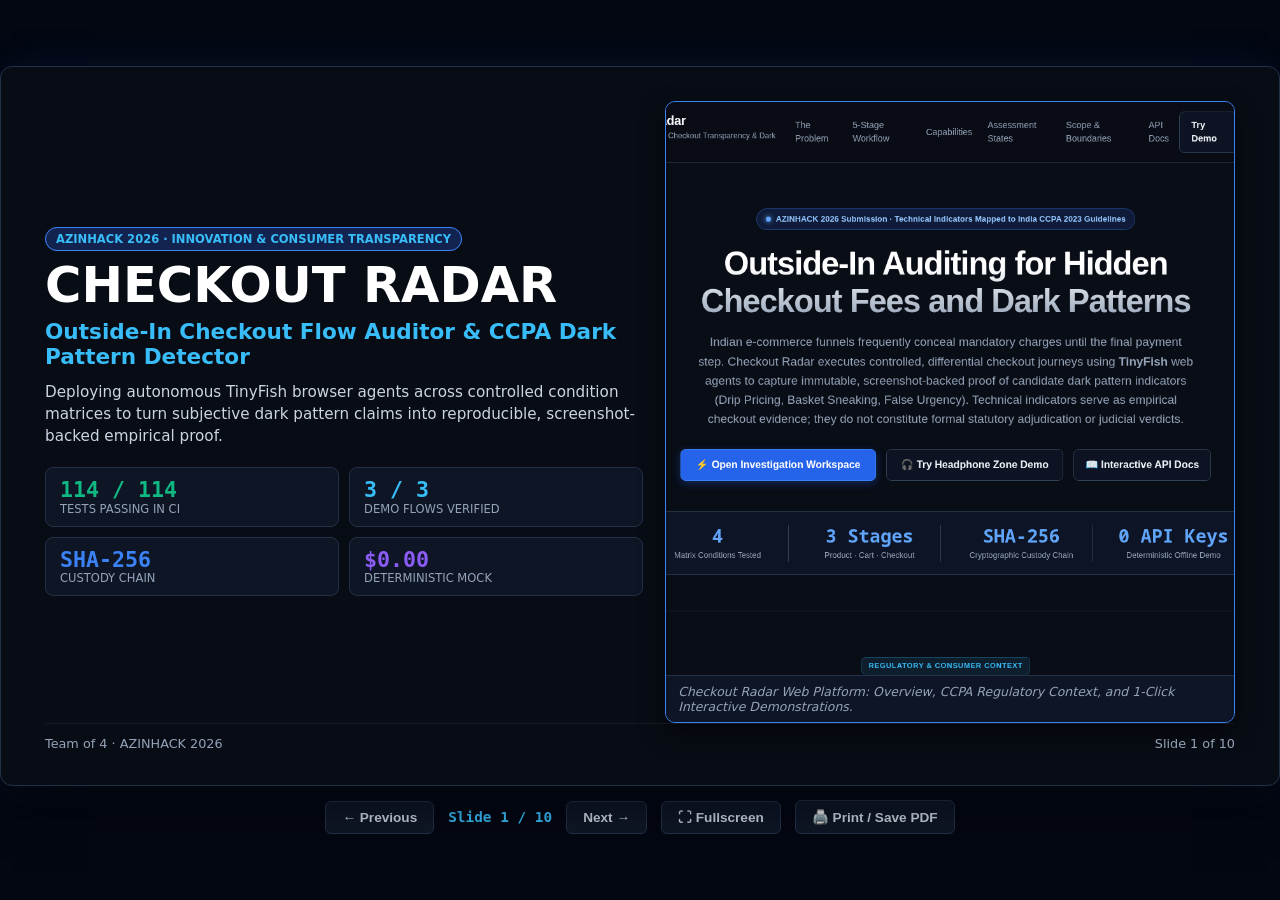
<file: docs/pitch/index.html>
<!DOCTYPE html>
<html lang="en">
<head>
    <meta charset="UTF-8">
    <meta name="viewport" content="width=device-width, initial-scale=1.0">
    <title>Checkout Radar — Pitch Deck (AZINHACK 2026)</title>
    <style>
        :root {
            --bg: #080c14;
            --card-bg: #0e1626;
            --surface-elevated: #162238;
            --border: #233148;
            --accent-blue: #3b82f6;
            --accent-cyan: #38bdf8;
            --accent-emerald: #10b981;
            --accent-coral: #ef4444;
            --accent-amber: #f59e0b;
            --accent-purple: #8b5cf6;
            --text-white: #ffffff;
            --text-light: #cbd5e1;
            --text-muted: #94a3b8;
            --font-sans: system-ui, -apple-system, BlinkMacSystemFont, "Segoe UI", Roboto, sans-serif;
            --font-mono: "SF Mono", "Fira Code", monospace;
        }

        * {
            box-sizing: border-box;
            margin: 0;
            padding: 0;
        }

        body {
            background-color: #030712;
            color: var(--text-light);
            font-family: var(--font-sans);
            display: flex;
            flex-direction: column;
            align-items: center;
            justify-content: center;
            min-height: 100vh;
            overflow-x: hidden;
        }

        .deck-wrapper {
            width: 100%;
            max-width: 1333px;
            aspect-ratio: 16 / 9;
            background-color: var(--bg);
            border: 1px solid var(--border);
            border-radius: 12px;
            box-shadow: 0 25px 50px -12px rgba(0, 0, 0, 0.7), 0 0 40px rgba(59, 130, 246, 0.1);
            position: relative;
            overflow: hidden;
            display: flex;
            flex-direction: column;
        }

        .slide {
            display: none;
            flex-direction: column;
            height: 100%;
            padding: 34px 44px;
            position: relative;
        }

        .slide.active {
            display: flex;
            animation: fadeIn 0.25s ease-out forwards;
        }

        @keyframes fadeIn {
            from { opacity: 0; transform: translateY(6px); }
            to { opacity: 1; transform: translateY(0); }
        }

        .slide-tag {
            font-size: 0.78rem;
            font-weight: 700;
            letter-spacing: 0.1em;
            color: var(--accent-cyan);
            text-transform: uppercase;
            margin-bottom: 4px;
        }

        .slide-title {
            font-size: 2rem;
            font-weight: 800;
            color: var(--text-white);
            line-height: 1.15;
            margin-bottom: 4px;
        }

        .slide-subtitle {
            font-size: 0.95rem;
            color: var(--text-muted);
            margin-bottom: 18px;
        }

        .split-layout {
            display: grid;
            grid-template-columns: 1.05fr 1fr;
            gap: 22px;
            flex: 1;
            min-height: 0;
        }

        .grid-3 {
            display: grid;
            grid-template-columns: repeat(3, 1fr);
            gap: 18px;
            flex: 1;
            min-height: 0;
        }

        .grid-4 {
            display: grid;
            grid-template-columns: repeat(4, 1fr);
            gap: 14px;
        }

        .card {
            background-color: var(--card-bg);
            border: 1px solid var(--border);
            border-radius: 10px;
            padding: 18px;
            display: flex;
            flex-direction: column;
        }

        .card-tag {
            font-size: 0.75rem;
            font-weight: 700;
            margin-bottom: 4px;
            letter-spacing: 0.05em;
        }

        .card-title {
            font-size: 1.15rem;
            font-weight: 700;
            color: var(--text-white);
            margin-bottom: 8px;
        }

        .card-desc {
            font-size: 0.9rem;
            line-height: 1.45;
            color: var(--text-light);
        }

        .card-list {
            list-style: none;
        }

        .card-list li {
            font-size: 0.88rem;
            line-height: 1.45;
            color: var(--text-light);
            margin-bottom: 8px;
            position: relative;
            padding-left: 16px;
        }

        .card-list li::before {
            content: "•";
            position: absolute;
            left: 0;
            color: var(--accent-blue);
            font-weight: bold;
        }

        .img-frame {
            background-color: var(--card-bg);
            border: 1px solid var(--accent-blue);
            border-radius: 10px;
            overflow: hidden;
            display: flex;
            flex-direction: column;
            box-shadow: 0 10px 25px rgba(0,0,0,0.5);
            height: 100%;
        }

        .img-frame img {
            width: 100%;
            height: 100%;
            object-fit: cover;
            display: block;
        }

        .img-caption {
            font-size: 0.78rem;
            color: var(--text-muted);
            padding: 8px 12px;
            background: rgba(14, 22, 38, 0.95);
            border-top: 1px solid var(--border);
            font-style: italic;
        }

        .metric-pill {
            background: var(--card-bg);
            border: 1px solid var(--border);
            border-radius: 8px;
            padding: 10px 14px;
        }

        .metric-num {
            font-family: var(--font-mono);
            font-size: 1.35rem;
            font-weight: 800;
            line-height: 1.1;
        }

        .metric-text {
            font-size: 0.72rem;
            color: var(--text-muted);
            text-transform: uppercase;
        }

        .deck-footer {
            margin-top: auto;
            display: flex;
            justify-content: space-between;
            align-items: center;
            font-size: 0.8rem;
            color: var(--text-muted);
            padding-top: 12px;
            border-top: 1px solid rgba(255, 255, 255, 0.06);
        }

        .controls-bar {
            display: flex;
            align-items: center;
            gap: 14px;
            margin-top: 14px;
        }

        .ctrl-btn {
            background-color: var(--card-bg);
            border: 1px solid var(--border);
            color: var(--text-light);
            padding: 8px 16px;
            border-radius: 6px;
            font-size: 0.85rem;
            font-weight: 600;
            cursor: pointer;
            transition: all 0.2s;
        }

        .ctrl-btn:hover {
            background-color: var(--surface-elevated);
            border-color: var(--accent-blue);
            color: var(--text-white);
        }

        .slide-counter {
            font-family: var(--font-mono);
            font-size: 0.9rem;
            color: var(--accent-cyan);
            font-weight: 600;
        }

        @media print {
            body { background: none; }
            .controls-bar { display: none; }
            .deck-wrapper { border: none; box-shadow: none; max-width: 100%; aspect-ratio: auto; }
            .slide { display: flex !important; page-break-after: always; height: 100vh; padding: 24px; background-color: #080c14 !important; }
        }
    </style>
</head>
<body>

    <div class="deck-wrapper" id="deck">

        <!-- SLIDE 1 -->
        <div class="slide active" id="slide-1">
            <div class="split-layout">
                <div style="display: flex; flex-direction: column; justify-content: center;">
                    <div style="margin-bottom: 12px;">
                        <span style="background: rgba(30, 58, 138, 0.5); border: 1px solid var(--accent-blue); color: var(--accent-cyan); font-size: 0.72rem; font-weight: 700; padding: 4px 10px; border-radius: 999px;">
                            AZINHACK 2026 · INNOVATION & CONSUMER TRANSPARENCY
                        </span>
                    </div>
                    <h1 style="font-size: 3.1rem; font-weight: 900; color: #fff; line-height: 1.05; margin-bottom: 8px;">
                        CHECKOUT RADAR
                    </h1>
                    <h2 style="font-size: 1.35rem; font-weight: 700; color: var(--accent-cyan); margin-bottom: 12px;">
                        Outside-In Checkout Flow Auditor & CCPA Dark Pattern Detector
                    </h2>
                    <p style="font-size: 0.95rem; color: var(--text-light); line-height: 1.45; margin-bottom: 20px;">
                        Deploying autonomous TinyFish browser agents across controlled condition matrices to turn subjective dark pattern claims into reproducible, screenshot-backed empirical proof.
                    </p>
                    <div style="display: grid; grid-template-columns: 1fr 1fr; gap: 10px;">
                        <div class="metric-pill">
                            <div class="metric-num" style="color: var(--accent-emerald);">114 / 114</div>
                            <div class="metric-text">Tests Passing in CI</div>
                        </div>
                        <div class="metric-pill">
                            <div class="metric-num" style="color: var(--accent-cyan);">3 / 3</div>
                            <div class="metric-text">Demo Flows Verified</div>
                        </div>
                        <div class="metric-pill">
                            <div class="metric-num" style="color: var(--accent-blue);">SHA-256</div>
                            <div class="metric-text">Custody Chain</div>
                        </div>
                        <div class="metric-pill">
                            <div class="metric-num" style="color: var(--accent-purple);">$0.00</div>
                            <div class="metric-text">Deterministic Mock</div>
                        </div>
                    </div>
                </div>

                <div class="img-frame">
                    <img src="../../screenshots/landing/01_landing_desktop_1440x900.png" alt="Checkout Radar Platform">
                    <div class="img-caption">Checkout Radar Web Platform: Overview, CCPA Regulatory Context, and 1-Click Interactive Demonstrations.</div>
                </div>
            </div>
            <div class="deck-footer">
                <div>Team of 4 · AZINHACK 2026</div>
                <div>Slide 1 of 10</div>
            </div>
        </div>

        <!-- SLIDE 2 -->
        <div class="slide" id="slide-2">
            <div class="slide-tag">1. Problem Statement</div>
            <div class="slide-title">The Hidden Fee Epidemic & The Outside-In Evidence Gap</div>
            <div class="slide-subtitle">Consumers face systemic late-stage fee disclosure without any tooling for admissible legal proof.</div>

            <div class="split-layout">
                <div style="display: flex; flex-direction: column; gap: 10px;">
                    <div class="card" style="padding: 14px 16px;">
                        <div class="card-tag" style="color: var(--accent-coral);">💸 LATE-STAGE INFLATION</div>
                        <div class="card-title" style="font-size: 1.05rem;">The Drip Pricing Trap</div>
                        <div class="card-desc">Surge fees, handling charges, and packaging costs appear only on the final payment screen after 15 minutes of checkout navigation.</div>
                    </div>
                    <div class="card" style="padding: 14px 16px;">
                        <div class="card-tag" style="color: var(--accent-amber);">⚖️ STATUTORY MANDATE</div>
                        <div class="card-title" style="font-size: 1.05rem;">CCPA 2023 Guidelines</div>
                        <div class="card-desc">Notified on 30 Nov 2023 under Consumer Protection Act 2019: Annex 1.8 strictly bans Drip Pricing; Annex 1.2 bans Basket Sneaking.</div>
                    </div>
                    <div class="card" style="padding: 14px 16px;">
                        <div class="card-tag" style="color: var(--accent-blue);">🔍 THE EVIDENCE GAP</div>
                        <div class="card-title" style="font-size: 1.05rem;">Lack of Empirical Outside-In Tooling</div>
                        <div class="card-desc">Existing compliance tools serve platform teams. Consumers, researchers, and journalists cannot capture legally admissible, reproducible proof.</div>
                    </div>
                </div>

                <div class="img-frame">
                    <img src="../../screenshots/ui-audit/03_indicators_detected_viewport_1440x900.png" alt="Drip Pricing Detected">
                    <div class="img-caption">Real Checkout Radar detection of a ₹5.00 Handling Fee concealed on product and cart pages, revealed only at checkout summary.</div>
                </div>
            </div>
            <div class="deck-footer">
                <div>Checkout Radar · AZINHACK 2026</div>
                <div>Slide 2 of 10</div>
            </div>
        </div>

        <!-- SLIDE 3 -->
        <div class="slide" id="slide-3">
            <div class="slide-tag">2. Proposed Solution</div>
            <div class="slide-title">Matched-Pair Differential Auditing Engine</div>
            <div class="slide-subtitle">Not a scraper: controlled behavioral experiments that isolate fee triggers while holding controls fixed.</div>

            <div class="grid-4" style="margin-bottom: 14px;">
                <div class="card" style="padding: 10px 14px;">
                    <div style="font-size: 0.85rem; font-weight: 700; color: var(--accent-cyan);">📍 Location</div>
                    <div style="font-size: 0.78rem; color: var(--text-light);">Tier-1 vs Tier-2/3 Pincodes</div>
                </div>
                <div class="card" style="padding: 10px 14px;">
                    <div style="font-size: 0.85rem; font-weight: 700; color: var(--accent-blue);">👤 Session</div>
                    <div style="font-size: 0.78rem; color: var(--text-light);">Fresh Guest vs Returning Profile</div>
                </div>
                <div class="card" style="padding: 10px 14px;">
                    <div style="font-size: 0.85rem; font-weight: 700; color: var(--accent-emerald);">🛒 Cart Threshold</div>
                    <div style="font-size: 0.78rem; color: var(--text-light);">Above vs Below Free-Shipping</div>
                </div>
                <div class="card" style="padding: 10px 14px;">
                    <div style="font-size: 0.85rem; font-weight: 700; color: var(--accent-purple);">⏱️ Temporal Drift</div>
                    <div style="font-size: 0.78rem; color: var(--text-light);">Time t0 vs Re-observation t1</div>
                </div>
            </div>

            <div class="split-layout">
                <div class="card">
                    <div class="card-title" style="color: var(--accent-cyan); font-size: 1.25rem;">The Cart Invariant Principle</div>
                    <ul class="card-list" style="margin-top: 6px;">
                        <li><strong>Recipe Family vs Cart Instance:</strong> Adding quantity to qualify for free shipping moves subtotal without changing unit prices.</li>
                        <li><strong>Zero False Alarms:</strong> Standard small-cart rules are correctly categorized as legitimate policies (SMALL_CART_RULE), not deceptive price discrimination.</li>
                        <li><strong>Integer Minor-Unit Math:</strong> Reconciles Subtotal + Charges + Taxes - Discounts == Payable in integer paise (₹0.01).</li>
                        <li><strong>Deterministic Diff Engine:</strong> Compares runs differing in exactly one requested dimension.</li>
                    </ul>
                </div>

                <div class="img-frame">
                    <img src="../../screenshots/ui-audit/06_real_merchant_gallery_viewport_1440x900.png" alt="3-Stage Viewports">
                    <div class="img-caption">3-Stage Visual Evidence Gallery: Product Page, Cart Drawer, and Checkout Summary with cryptographic SHA-256 digests.</div>
                </div>
            </div>
            <div class="deck-footer">
                <div>Checkout Radar · AZINHACK 2026</div>
                <div>Slide 3 of 10</div>
            </div>
        </div>

        <!-- SLIDE 4 -->
        <div class="slide" id="slide-4">
            <div class="slide-tag">3. Target Users & Use Cases</div>
            <div class="slide-title">Empowering the Consumer Protection Ecosystem</div>
            <div class="slide-subtitle">Three key personas benefiting from automated outside-in checkout transparency.</div>

            <div class="split-layout">
                <div style="display: flex; flex-direction: column; gap: 10px;">
                    <div class="card" style="padding: 14px 16px;">
                        <div class="card-tag" style="color: var(--accent-cyan);">01 · CONSUMERS & ADVOCATES</div>
                        <div class="card-title" style="font-size: 1.05rem;">1-Click NCH Grievance Filing</div>
                        <div class="card-desc">Reduces National Consumer Helpline complaint preparation from 45 minutes to 30 seconds with pre-filled CCPA citations and SHA-256 evidence links.</div>
                    </div>
                    <div class="card" style="padding: 14px 16px;">
                        <div class="card-tag" style="color: var(--accent-blue);">02 · INVESTIGATIVE JOURNALISTS</div>
                        <div class="card-title" style="font-size: 1.05rem;">Empirical Exposés & Datasets</div>
                        <div class="card-desc">Provides reproducible, exportable HTML dossiers backed by timestamped logs to expose predatory pricing, surge fees, and geographic discrimination.</div>
                    </div>
                    <div class="card" style="padding: 14px 16px;">
                        <div class="card-tag" style="color: var(--accent-emerald);">03 · ENTERPRISE COMPLIANCE</div>
                        <div class="card-title" style="font-size: 1.05rem;">Pre-Regulatory Regression Testing</div>
                        <div class="card-desc">Enables retail brands to audit their own checkout funnels and third-party plugins before regulatory scrutiny or customer backlash.</div>
                    </div>
                </div>

                <div class="img-frame">
                    <img src="../../screenshots/ui-audit/08_complaint_draft_modal_1440x900.png" alt="Complaint Draft Modal">
                    <div class="img-caption">Actionable Grievance Generation: Pre-filled National Consumer Helpline complaint draft with statutory CCPA citations and evidence links.</div>
                </div>
            </div>
            <div class="deck-footer">
                <div>Checkout Radar · AZINHACK 2026</div>
                <div>Slide 4 of 10</div>
            </div>
        </div>

        <!-- SLIDE 5 -->
        <div class="slide" id="slide-5">
            <div class="slide-tag">4. Role of Machine Learning & AI</div>
            <div class="slide-title">Hybrid Architecture: Deterministic First, AI Last</div>
            <div class="slide-subtitle">AI navigates dynamic funnels and contextualizes text; deterministic engines compute mathematical proof.</div>

            <div class="split-layout" style="grid-template-columns: 1fr 1fr;">
                <div class="card">
                    <div class="card-tag" style="color: var(--accent-cyan);">AUTONOMOUS VISION & DOM AGENT</div>
                    <div class="card-title">TinyFish Web Agent AI</div>
                    <ul class="card-list" style="margin-top: 8px;">
                        <li><strong>Complex DOM Navigation:</strong> Overcomes dynamic React, Vue, Shopify, and headless checkouts without custom site-specific scrapers.</li>
                        <li><strong>Human-Like Emulation:</strong> Solves variant selection, opens cart drawers, fills guest address forms, and handles modals.</li>
                        <li><strong>Hardened Safety Invariant:</strong> Negative prompts enforce a strict <strong>STOP BEFORE PAYMENT</strong> authorization boundary.</li>
                        <li><strong>Zero Hallucination in Pricing:</strong> Agent captures raw 1280×720 viewports and itemized DOM strings; does not invent fees.</li>
                    </ul>
                </div>

                <div class="card">
                    <div class="card-tag" style="color: var(--accent-blue);">SEMANTIC CONTEXTUALIZATION</div>
                    <div class="card-title">Schema-Guarded LLM</div>
                    <ul class="card-list" style="margin-top: 8px;">
                        <li><strong>Downstream Explanation Only:</strong> LLM never detects findings; it strictly translates candidate diffs into legal explanations.</li>
                        <li><strong>Strict Non-Judicial Filter:</strong> Regex intercepts prohibited adjudicative terms (<em>'guilty', 'unlawful'</em>) while preserving disclaimers.</li>
                        <li><strong>Evidence Grounding Engine:</strong> Rejects claims of fee absence unless substantiated by explicit <code>not_observed_verified</code> records.</li>
                        <li><strong>Resilient Fallback:</strong> If rate-limited (HTTP 429), deterministic statutory templates ensure 100% compliant outputs.</li>
                    </ul>
                </div>
            </div>
            <div class="deck-footer">
                <div>Checkout Radar · AZINHACK 2026</div>
                <div>Slide 5 of 10</div>
            </div>
        </div>

        <!-- SLIDE 6 -->
        <div class="slide" id="slide-6">
            <div class="slide-tag">5. Proposed Technical Approach</div>
            <div class="slide-title">8-Stage Forensic Pipeline & Append-Only Architecture</div>
            <div class="slide-subtitle">End-to-end data flow with integer minor-unit arithmetic, lease fencing, and cryptographic custody.</div>

            <div class="grid-4" style="margin-bottom: 12px;">
                <div class="card" style="padding: 12px;">
                    <div style="font-size: 0.72rem; color: var(--accent-cyan); font-weight: 700;">STAGE 01</div>
                    <div style="font-size: 0.95rem; font-weight: 700; color: #fff;">Discovery</div>
                    <div style="font-size: 0.75rem; color: var(--text-light); margin-top: 4px;">TinyFish Search API queries merchant terms, pricing policies, and return links.</div>
                </div>
                <div class="card" style="padding: 12px;">
                    <div style="font-size: 0.72rem; color: var(--accent-blue); font-weight: 700;">STAGE 02</div>
                    <div style="font-size: 0.95rem; font-weight: 700; color: #fff;">Policy Extract</div>
                    <div style="font-size: 0.75rem; color: var(--text-light); margin-top: 4px;">TinyFish Fetch API extracts clean markdown policies with defined cache TTLs.</div>
                </div>
                <div class="card" style="padding: 12px;">
                    <div style="font-size: 0.72rem; color: var(--accent-purple); font-weight: 700;">STAGE 03</div>
                    <div style="font-size: 0.95rem; font-weight: 700; color: #fff;">Navigate</div>
                    <div style="font-size: 0.75rem; color: var(--text-light); margin-top: 4px;">Autonomous web agent navigates funnel with stop-before-payment guardrail.</div>
                </div>
                <div class="card" style="padding: 12px;">
                    <div style="font-size: 0.72rem; color: var(--accent-emerald); font-weight: 700;">STAGE 04</div>
                    <div style="font-size: 0.95rem; font-weight: 700; color: #fff;">Redact & Hash</div>
                    <div style="font-size: 0.75rem; color: var(--text-light); margin-top: 4px;">Pillow masks bottom-5% and form PII; calculates SHA-256 image digest.</div>
                </div>
            </div>

            <div class="grid-4">
                <div class="card" style="padding: 12px;">
                    <div style="font-size: 0.72rem; color: var(--accent-emerald); font-weight: 700;">STAGE 05</div>
                    <div style="font-size: 0.95rem; font-weight: 700; color: #fff;">Reconcile</div>
                    <div style="font-size: 0.75rem; color: var(--text-light); margin-top: 4px;">Integer paise check: Subtotal + Charges + Taxes - Discounts == Payable.</div>
                </div>
                <div class="card" style="padding: 12px;">
                    <div style="font-size: 0.72rem; color: var(--accent-blue); font-weight: 700;">STAGE 06</div>
                    <div style="font-size: 0.95rem; font-weight: 700; color: #fff;">Diff Engine</div>
                    <div style="font-size: 0.75rem; color: var(--text-light); margin-top: 4px;">Matched-pair engine computes 5 diff types across isolated dimensions.</div>
                </div>
                <div class="card" style="padding: 12px;">
                    <div style="font-size: 0.72rem; color: var(--accent-coral); font-weight: 700;">STAGE 07</div>
                    <div style="font-size: 0.95rem; font-weight: 700; color: #fff;">CCPA Detect</div>
                    <div style="font-size: 0.75rem; color: var(--text-light); margin-top: 4px;">Deterministic rules match Annex 1.8 (Drip), 1.2 (Sneak), 1.1 (Urgency).</div>
                </div>
                <div class="card" style="padding: 12px;">
                    <div style="font-size: 0.72rem; color: var(--accent-cyan); font-weight: 700;">STAGE 08</div>
                    <div style="font-size: 0.95rem; font-weight: 700; color: #fff;">Report & Draft</div>
                    <div style="font-size: 0.75rem; color: var(--text-light); margin-top: 4px;">Compiles self-contained HTML evidence report and editable NCH grievance.</div>
                </div>
            </div>
            <div class="deck-footer">
                <div>Checkout Radar · AZINHACK 2026</div>
                <div>Slide 6 of 10</div>
            </div>
        </div>

        <!-- SLIDE 7 -->
        <div class="slide" id="slide-7">
            <div class="slide-tag">6. Proposed TinyFish Integration</div>
            <div class="slide-title">In the Primary Path Across the Complete TinyFish API Surface</div>
            <div class="slide-subtitle">TinyFish is central to Checkout Radar across Search, Fetch, Agent, and Profiles APIs.</div>

            <div class="split-layout">
                <div style="display: flex; flex-direction: column; gap: 8px;">
                    <div class="card" style="padding: 10px 14px;">
                        <div style="font-size: 0.88rem; font-weight: 700; color: var(--accent-cyan);">🔍 TinyFish Search API</div>
                        <div style="font-size: 0.78rem; color: var(--text-light);">Queries merchant terms and fee declarations prior to audit.</div>
                    </div>
                    <div class="card" style="padding: 10px 14px;">
                        <div style="font-size: 0.88rem; font-weight: 700; color: var(--accent-blue);">📄 TinyFish Fetch API</div>
                        <div style="font-size: 0.78rem; color: var(--text-light);">Extracts clean policy text with intelligent caching (ttl: 0 vs ttl: 3600).</div>
                    </div>
                    <div class="card" style="padding: 10px 14px;">
                        <div style="font-size: 0.88rem; font-weight: 700; color: var(--accent-emerald);">🤖 TinyFish Agent API</div>
                        <div style="font-size: 0.78rem; color: var(--text-light);">Executes multi-step browser automations under strict safety guardrails.</div>
                    </div>
                    <div class="card" style="padding: 10px 14px;">
                        <div style="font-size: 0.88rem; font-weight: 700; color: var(--accent-purple);">🛡️ TinyFish Profiles API</div>
                        <div style="font-size: 0.78rem; color: var(--text-light);">Spawns isolated profiles for returning conditions, preventing cookie leakage.</div>
                    </div>
                </div>

                <div class="img-frame">
                    <img src="../../screenshots/ui-audit/02_clean_audit_viewport_1440x900.png" alt="Headphone Zone Verified Clean">
                    <div class="img-caption">Empirically verified live audit of Headphone Zone: 51 provider calls logged, 0 hidden fees, and verified clean outcome.</div>
                </div>
            </div>
            <div class="deck-footer">
                <div>Checkout Radar · AZINHACK 2026</div>
                <div>Slide 7 of 10</div>
            </div>
        </div>

        <!-- SLIDE 8 -->
        <div class="slide" id="slide-8">
            <div class="slide-tag">7. Expected Impact</div>
            <div class="slide-title">Quantified Consumer, Legal, and Technical Outcomes</div>
            <div class="slide-subtitle">Measurable results proven across synthetic benchmarks and live merchant audits.</div>

            <div class="grid-4" style="margin-bottom: 14px;">
                <div class="card" style="padding: 10px 14px;">
                    <div style="font-size: 1.25rem; font-weight: 800; color: var(--accent-cyan); font-family: var(--font-mono);">45m ➔ 30s</div>
                    <div style="font-size: 0.75rem; color: var(--text-muted); text-transform: uppercase;">Grievance Velocity</div>
                </div>
                <div class="card" style="padding: 10px 14px;">
                    <div style="font-size: 1.25rem; font-weight: 800; color: var(--accent-emerald); font-family: var(--font-mono);">100% / 100%</div>
                    <div style="font-size: 0.75rem; color: var(--text-muted); text-transform: uppercase;">Precision & Recall</div>
                </div>
                <div class="card" style="padding: 10px 14px;">
                    <div style="font-size: 1.25rem; font-weight: 800; color: var(--accent-blue); font-family: var(--font-mono);">0 Secrets</div>
                    <div style="font-size: 0.75rem; color: var(--text-muted); text-transform: uppercase;">Zero-Exfiltration</div>
                </div>
                <div class="card" style="padding: 10px 14px;">
                    <div style="font-size: 1.25rem; font-weight: 800; color: var(--accent-purple); font-family: var(--font-mono);">SHA-256</div>
                    <div style="font-size: 0.75rem; color: var(--text-muted); text-transform: uppercase;">Custody Chain</div>
                </div>
            </div>

            <div class="split-layout">
                <div class="card">
                    <div class="card-title" style="color: var(--accent-cyan); font-size: 1.25rem;">Tangible Real-World Outcomes</div>
                    <ul class="card-list" style="margin-top: 6px;">
                        <li><strong>98% Faster Grievance Redressal:</strong> Transforms a 45-minute manual drafting ordeal into a 30-second automated NCH export.</li>
                        <li><strong>Zero False Accusations:</strong> 100% precision across 45 designed benchmark scenarios guarantees honest merchants are never penalized.</li>
                        <li><strong>Court-Admissible Proof:</strong> Every observation is backed by a 64-character SHA-256 digest of the unscaled capture.</li>
                        <li><strong>Total Privacy Protection:</strong> API credentials stored backend-only; Pillow masks form fields and footers automatically.</li>
                    </ul>
                </div>

                <div class="img-frame">
                    <img src="../../screenshots/ui-audit/07_lightbox_modal_open_1440x900.png" alt="SHA-256 Lightbox Modal">
                    <div class="img-caption">Full-Resolution Lightbox Modal: Unscaled viewport inspection with immutable 64-character SHA-256 cryptographic digest.</div>
                </div>
            </div>
            <div class="deck-footer">
                <div>Checkout Radar · AZINHACK 2026</div>
                <div>Slide 8 of 10</div>
            </div>
        </div>

        <!-- SLIDE 9 -->
        <div class="slide" id="slide-9">
            <div class="slide-tag">8. Feasibility & Implementation Readiness</div>
            <div class="slide-title">Production-Ready Stack with Deterministic Offline Defaults</div>
            <div class="slide-subtitle">Zero-barrier demonstration: judges can clone, test, and run audits immediately with zero cloud costs.</div>

            <div class="grid-3">
                <div class="card">
                    <div class="card-tag" style="color: var(--accent-cyan);">🚀 ONE-COMMAND LAUNCH</div>
                    <div class="card-title">Zero Setup Friction</div>
                    <ul class="card-list">
                        <li>Cross-platform launcher script (<code>./start.sh</code> or <code>start.cmd</code>).</li>
                        <li>Automatic pre-flight diagnostics, <code>.env</code> provisioning, and healthcheck sync.</li>
                        <li>Dynamic host port discovery eliminates port conflict errors.</li>
                        <li>Docker Compose orchestrates harness, API, and worker in &lt;30s.</li>
                    </ul>
                </div>

                <div class="card">
                    <div class="card-tag" style="color: var(--accent-emerald);">🛡️ DETERMINISTIC MOCK</div>
                    <div class="card-title">100% Free Offline Mode</div>
                    <ul class="card-list">
                        <li>Runs full audits, tests, and demo flows without consuming TinyFish or LLM credits.</li>
                        <li>Includes 5-variant reproducible merchant server container.</li>
                        <li>114 unit, integration, and concurrency tests pass locally in &lt;2 seconds.</li>
                        <li>Pre-seeded demonstration audits populate instantly.</li>
                    </ul>
                </div>

                <div class="card">
                    <div class="card-tag" style="color: var(--accent-blue);">💰 ECONOMICAL SCALE</div>
                    <div class="card-title">Cost-Efficient Live Runs</div>
                    <ul class="card-list">
                        <li>A full Quick 4-run condition matrix audit costs <strong>under $0.20</strong> on TinyFish cloud.</li>
                        <li>Monotonic lease recovery prevents duplicate submissions on failure.</li>
                        <li>TTL caching on Fetch API prevents redundant policy crawls.</li>
                    </ul>
                </div>
            </div>
            <div class="deck-footer">
                <div>Checkout Radar · AZINHACK 2026</div>
                <div>Slide 9 of 10</div>
            </div>
        </div>

        <!-- SLIDE 10 -->
        <div class="slide" id="slide-10">
            <div class="slide-tag">9. Future Scope & Roadmap</div>
            <div class="slide-title">Scaling from Hackathon MVP to National Transparency Infrastructure</div>
            <div class="slide-subtitle">Strategic expansion across real-time consumer warnings, regulatory APIs, and global jurisdictions.</div>

            <div class="grid-3">
                <div class="card">
                    <div class="card-tag" style="color: var(--accent-cyan);">PHASE 1 (NEAR-TERM)</div>
                    <div class="card-title">Consumer Extension</div>
                    <ul class="card-list">
                        <li>Chrome/Firefox extension auditing checkout funnels in the background while users shop.</li>
                        <li>Instant warning badges appear when a hidden fee or pre-ticked add-on is detected.</li>
                        <li>One-click "Report to Checkout Radar" crowdsourced fee tracking.</li>
                    </ul>
                </div>

                <div class="card">
                    <div class="card-tag" style="color: var(--accent-blue);">PHASE 2 (MID-TERM)</div>
                    <div class="card-title">Direct NCH API Integration</div>
                    <ul class="card-list">
                        <li>Direct integration with National Consumer Helpline and e-Daakhil consumer court APIs.</li>
                        <li>Automated grievance filing with digitally signed, SHA-256 hashed evidence bundles.</li>
                        <li>Enables consumer organizations to file class-action transparency complaints.</li>
                    </ul>
                </div>

                <div class="card">
                    <div class="card-tag" style="color: var(--accent-purple);">PHASE 3 (LONG-TERM)</div>
                    <div class="card-title">Cross-Border Audits</div>
                    <ul class="card-list">
                        <li>Deploy residential browser proxies across 7 jurisdictions (US, UK, EU, Canada, Australia, Japan, India).</li>
                        <li>Audit geographic price discrimination, currency conversion drip fees, and international shipping surges.</li>
                        <li>Compliance engine mapped to EU DSA and US FTC Dark Pattern guidelines.</li>
                    </ul>
                </div>
            </div>
            <div class="deck-footer">
                <div>Checkout Radar · AZINHACK 2026</div>
                <div>Slide 10 of 10</div>
            </div>
        </div>

    </div>

    <div class="controls-bar">
        <button class="ctrl-btn" onclick="prevSlide()">← Previous</button>
        <span class="slide-counter" id="counter">Slide 1 / 10</span>
        <button class="ctrl-btn" onclick="nextSlide()">Next →</button>
        <button class="ctrl-btn" onclick="toggleFullscreen()">⛶ Fullscreen</button>
        <button class="ctrl-btn" onclick="window.print()">🖨️ Print / Save PDF</button>
    </div>

    <script>
        let currentSlide = 1;
        const totalSlides = 10;

        function showSlide(n) {
            if (n < 1) n = 1;
            if (n > totalSlides) n = totalSlides;
            currentSlide = n;

            document.querySelectorAll('.slide').forEach(slide => slide.classList.remove('active'));
            document.getElementById(`slide-${currentSlide}`).classList.add('active');
            document.getElementById('counter').innerText = `Slide ${currentSlide} / ${totalSlides}`;
        }

        function nextSlide() {
            showSlide(currentSlide + 1);
        }

        function prevSlide() {
            showSlide(currentSlide - 1);
        }

        function toggleFullscreen() {
            if (!document.fullscreenElement) {
                document.getElementById('deck').requestFullscreen().catch(err => {
                    alert(`Error attempting to enable full-screen mode: ${err.message}`);
                });
            } else {
                document.exitFullscreen();
            }
        }

        document.addEventListener('keydown', (e) => {
            if (e.key === 'ArrowRight' || e.key === ' ' || e.key === 'PageDown') {
                nextSlide();
            } else if (e.key === 'ArrowLeft' || e.key === 'PageUp') {
                prevSlide();
            } else if (e.key === 'f' || e.key === 'F') {
                toggleFullscreen();
            }
        });
    </script>
</body>
</html>
</file>
